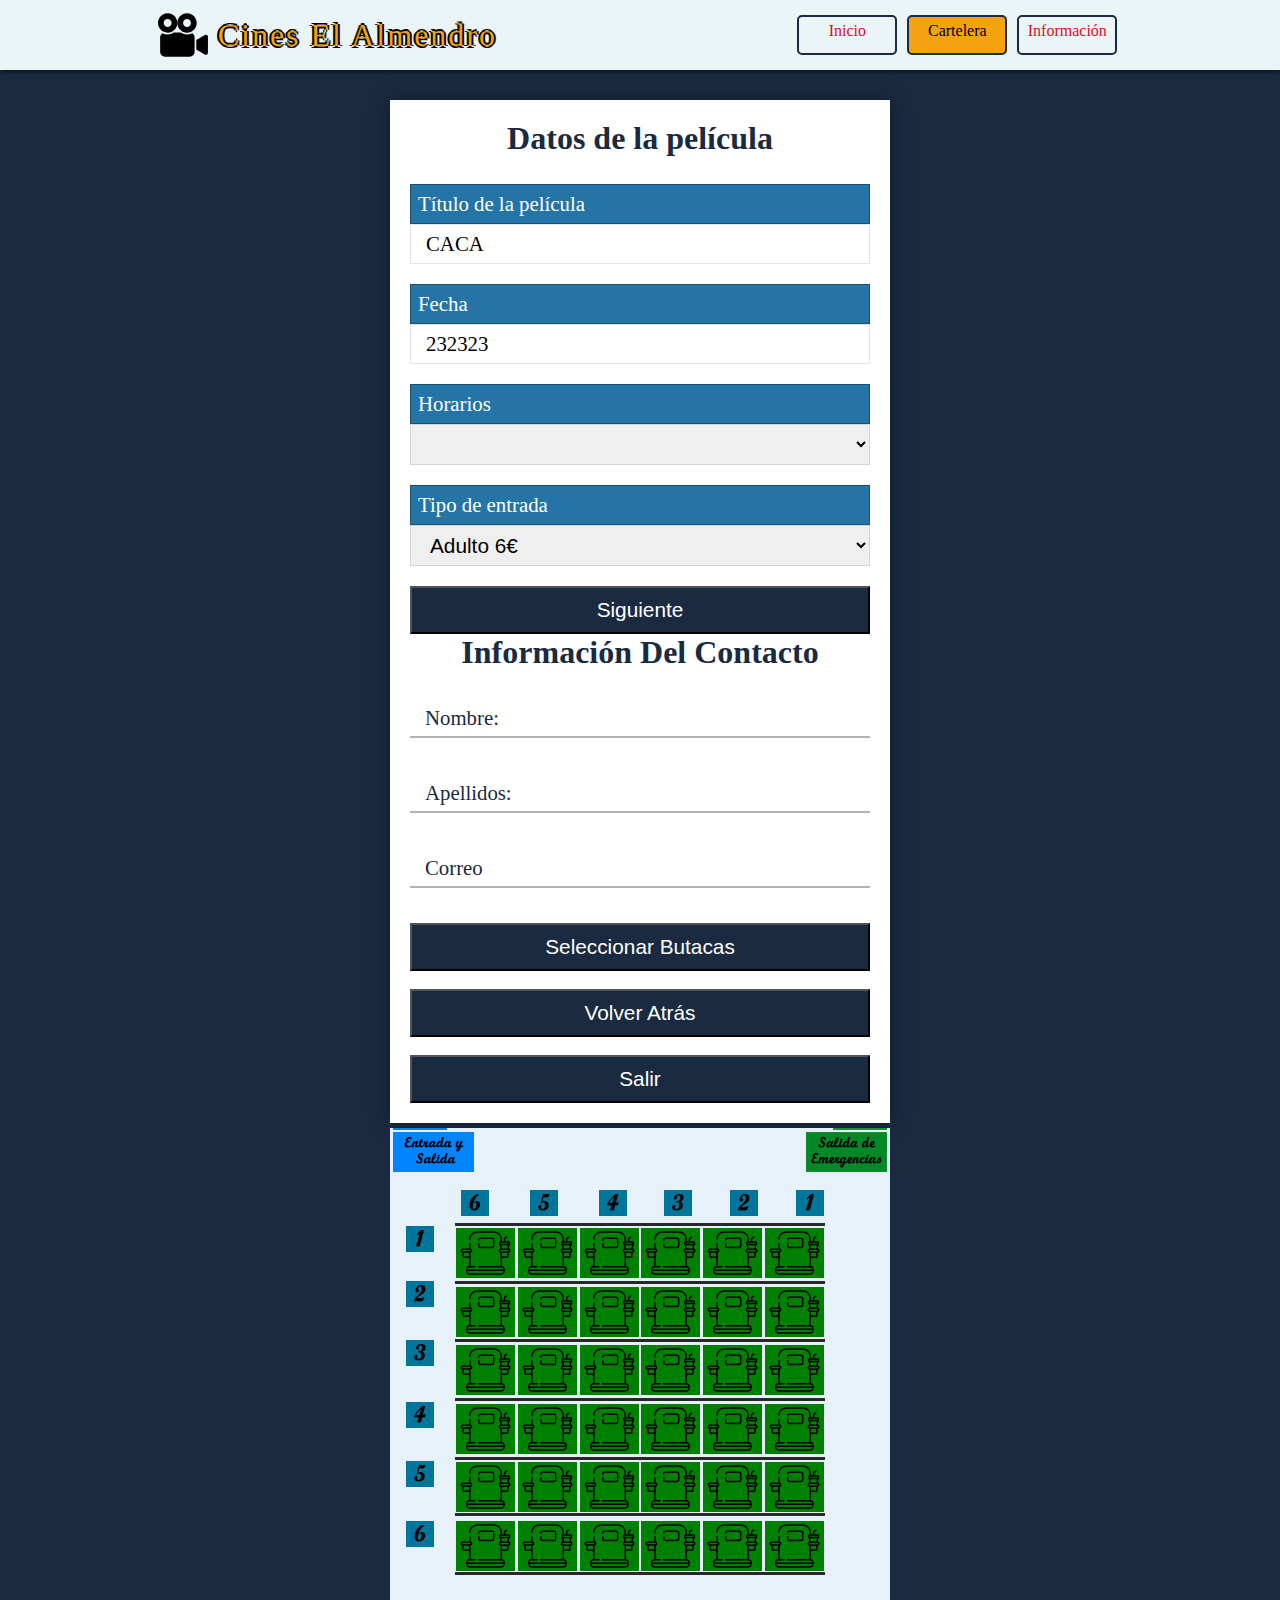
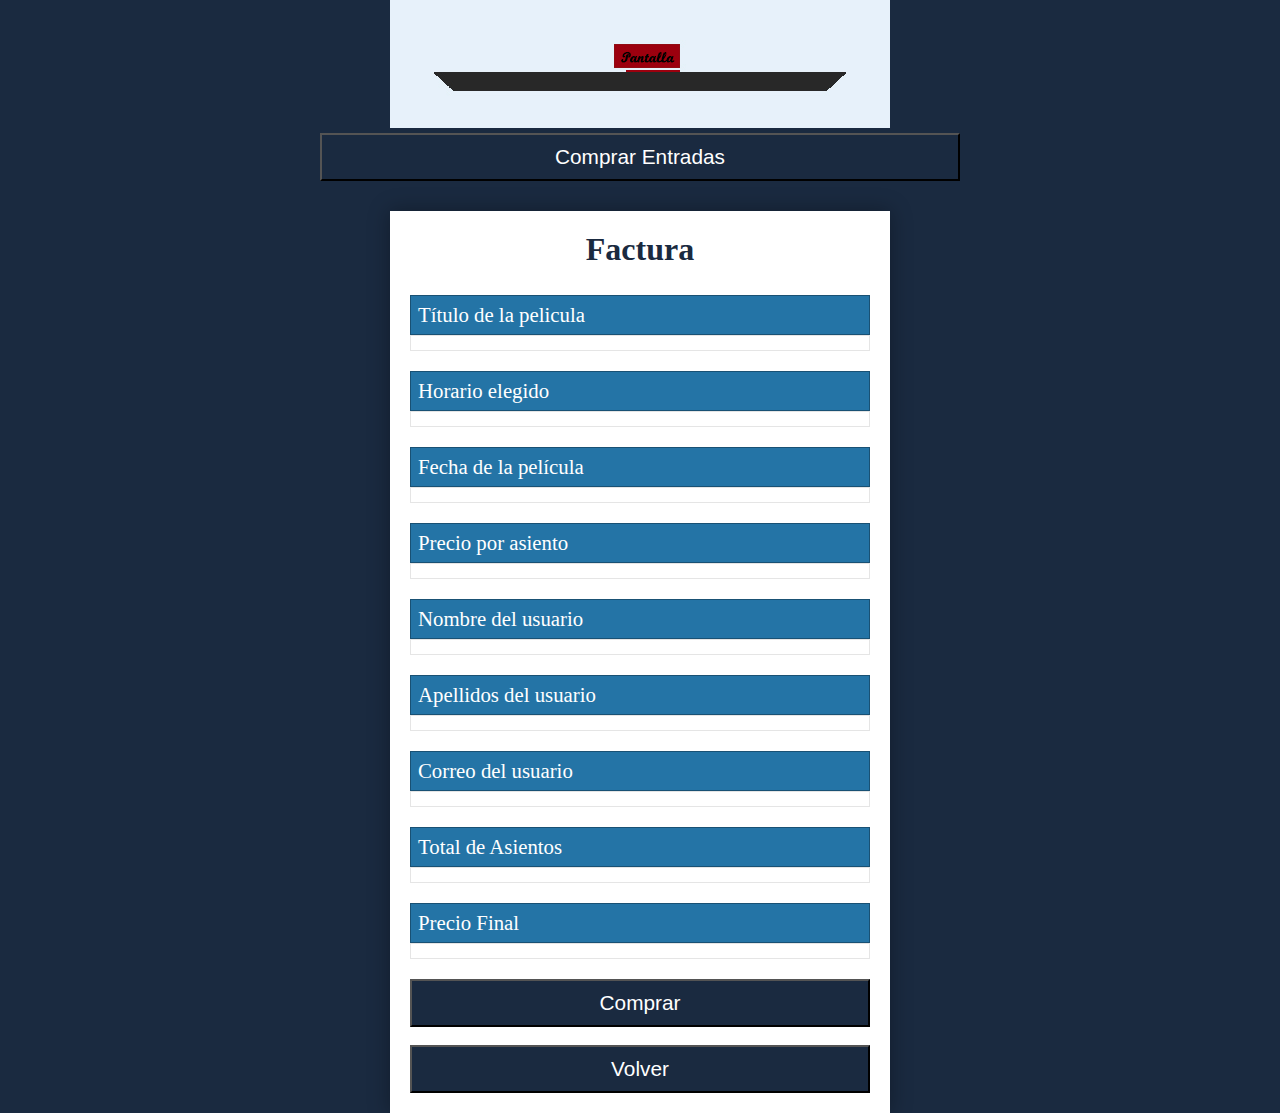
<file: compra/index.html>
<!DOCTYPE html>
<html lang="sp">

<head>
	<meta name="viewport" content="width=device-width, initial-scale=1.0">
	<title>Cines</title>

	<!-- estilos -->
	<link rel="stylesheet" href="../toast/jquery.toast.css">
	<link rel="stylesheet" href="estilo.css">

	<!-- js -->
	<script src="https://ajax.aspnetcdn.com/ajax/jQuery/jquery-3.2.1.min.js"></script>
	<script src="../toast/jquery.toast.js"></script>
	<script src="javaScript.js"></script>
</head>

<body>
	<div class="cabecera sombra" id="cabeza">
		<div class="titulo estilosLetra" tabindex="1">
			<img id="logo" src="../img/svgs/logotipo.svg" alt="logo">
			<a href="../index.html" class="leer">Cines El Almendro</a>
		</div>
		<div class="nav">
			<a href="index.html" class="estilosLetra leer" tabindex="0">Inicio</a>
			<a href="index.html" class="estilosLetra leer" tabindex="0">Cartelera</a>
			<a href="index.html" class="estilosLetra leer" tabindex="0">Información</a>
		</div>
	</div>

	<form action="" class="formulario">
		<div class="datos__pelicula">
			<h1 class="formulario__titulo">Datos de la película</h1>

			<label class="cabeza">Título de la película</label>
			<label id="titulo">CACA</label>

			<label class="cabeza">Fecha</label>
			<label id="fecha">232323</label>

			<label class="cabeza">Horarios</label>
			<select id="Hora"></select>

			<label class="cabeza">Tipo de entrada</label>
			<select id="TipoEntrada">
				<option value="6.0">Adulto 6€</option>
				<option value="4.5">Jover 4.5€</option>
				<option value="3.0">niño 3€</option>
			</select>

			<input type="button" class="formulario__submit" id="mostrarDatosPelicula" value="Siguiente">
		</div>

		<div class="datos__usuario">
			<h1 class="formulario__titulo">Información Del Contacto</h1>
			<input type="text" class="formulario__input" id="nombre">
			<label for="" class="formulario__label">Nombre:</label>

			<input type="text" class="formulario__input" id="apellidos">
			<label for="" class="formulario__label">Apellidos:</label>

			<input type="email" class="formulario__input" id="email">
			<label for="" class="formulario__label">Correo</label>

			<input type="button" class="formulario__submit" id="SeleccionarButacas" value="Seleccionar Butacas">
			<br>
			<input type="button" class="formulario__submit" id="VolverDatosPelicula" value="Volver Atrás">
		</div>
		 <br>
		<input type="button" class="formulario__submit" id="volverIndex" value="Salir">
	</form>
	
	<div class="sala" id="MostrarSala">
		<div class="sillas">
			<img src="../img/svgs/butaca1.svg" id="silla" class="disponible" onclick="comprueba(this)">
			<img src="../img/svgs/butaca1.svg" id="silla" class="disponible" onclick="comprueba(this)">
			<img src="../img/svgs/butaca1.svg" id="silla" class="disponible" onclick="comprueba(this)">
			<img src="../img/svgs/butaca1.svg" id="silla" class="disponible" onclick="comprueba(this)">
			<img src="../img/svgs/butaca1.svg" id="silla" class="disponible" onclick="comprueba(this)">
			<img src="../img/svgs/butaca1.svg" id="silla" class="disponible" onclick="comprueba(this)">
			<img src="../img/svgs/butaca1.svg" id="silla" class="disponible" onclick="comprueba(this)">
			<img src="../img/svgs/butaca1.svg" id="silla" class="disponible" onclick="comprueba(this)">
			<img src="../img/svgs/butaca1.svg" id="silla" class="disponible" onclick="comprueba(this)">
			<img src="../img/svgs/butaca1.svg" id="silla" class="disponible" onclick="comprueba(this)">
			<img src="../img/svgs/butaca1.svg" id="silla" class="disponible" onclick="comprueba(this)">
			<img src="../img/svgs/butaca1.svg" id="silla" class="disponible" onclick="comprueba(this)">
			<img src="../img/svgs/butaca1.svg" id="silla" class="disponible" onclick="comprueba(this)">
			<img src="../img/svgs/butaca1.svg" id="silla" class="disponible" onclick="comprueba(this)">
			<img src="../img/svgs/butaca1.svg" id="silla" class="disponible" onclick="comprueba(this)">
			<img src="../img/svgs/butaca1.svg" id="silla" class="disponible" onclick="comprueba(this)">
			<img src="../img/svgs/butaca1.svg" id="silla" class="disponible" onclick="comprueba(this)">
			<img src="../img/svgs/butaca1.svg" id="silla" class="disponible" onclick="comprueba(this)">
			<img src="../img/svgs/butaca1.svg" id="silla" class="disponible" onclick="comprueba(this)">
			<img src="../img/svgs/butaca1.svg" id="silla" class="disponible" onclick="comprueba(this)">
			<img src="../img/svgs/butaca1.svg" id="silla" class="disponible" onclick="comprueba(this)">
			<img src="../img/svgs/butaca1.svg" id="silla" class="disponible" onclick="comprueba(this)">
			<img src="../img/svgs/butaca1.svg" id="silla" class="disponible" onclick="comprueba(this)">
			<img src="../img/svgs/butaca1.svg" id="silla" class="disponible" onclick="comprueba(this)">
			<img src="../img/svgs/butaca1.svg" id="silla" class="disponible" onclick="comprueba(this)">
			<img src="../img/svgs/butaca1.svg" id="silla" class="disponible" onclick="comprueba(this)">
			<img src="../img/svgs/butaca1.svg" id="silla" class="disponible" onclick="comprueba(this)">
			<img src="../img/svgs/butaca1.svg" id="silla" class="disponible" onclick="comprueba(this)">
			<img src="../img/svgs/butaca1.svg" id="silla" class="disponible" onclick="comprueba(this)">
			<img src="../img/svgs/butaca1.svg" id="silla" class="disponible" onclick="comprueba(this)">
			<img src="../img/svgs/butaca1.svg" id="silla" class="disponible" onclick="comprueba(this)">
			<img src="../img/svgs/butaca1.svg" id="silla" class="disponible" onclick="comprueba(this)">
			<img src="../img/svgs/butaca1.svg" id="silla" class="disponible" onclick="comprueba(this)">
			<img src="../img/svgs/butaca1.svg" id="silla" class="disponible" onclick="comprueba(this)">
			<img src="../img/svgs/butaca1.svg" id="silla" class="disponible" onclick="comprueba(this)">
			<img src="../img/svgs/butaca1.svg" id="silla" class="disponible" onclick="comprueba(this)">
		</div>
	</div>
	<input class="formulario__submit" type="button" value="Comprar Entradas" style="width: 50%; margin: auto;" id="reservar">
	
	<div class="factura">
		<h1 class="formulario__titulo">Factura</h1>
		<label class="cabeza">Título de la pelicula</label>
		<label class="info" id="TiDato"></label>
		
		<label class="cabeza">Horario elegido</label>
		<label class="info" id="HDato"></label>
		
		<label class="cabeza">Fecha de la película</label>
		<label class="info" id="FDato"></label>
		
		<label class="cabeza">Precio por asiento</label>
		<label class="info" id="PDato"></label>
		
		<label class="cabeza">Nombre del usuario</label>
		<label class="info" id="NDato"></label>
		
		<label class="cabeza">Apellidos del usuario</label>
		<label class="info" id="ADato"></label>
		
		<label class="cabeza">Correo del usuario</label>
		<label class="info" id="CDato"></label>
		
		<label class="cabeza">Total de Asientos</label>
		<label class="info" id="TDato"></label>
		
		<label class="cabeza">Precio Final</label>
		<label class="info" id="PFDato"></label>
		
		<input type="button" value="Comprar" class="formulario__submit" id="comprar">
		<br>
		<input type="button" value="Volver" class="formulario__submit" id="volver">
	</div>
</body>
</html>
</file>
<file: compra/estilo.css>
/* CSS GLOBAL*/
/*
Colores Primarios:
blanco roto  	->  #EBF4F7
rojo    		->  #E00B27
azul oscuro 	->  #1A2A40 
azul flojo		->	#2474A6
amarillo 		->	#F2A30F
*/

*{
	padding: 0;
	margin: 0;
	box-sizing: border-box;
	<!-- scroll-behavior: smooth;-->
}

body{
	background-color: #1A2A40;
	height: 100vh;
}

.sombra{
	<!--sombras-->
	-webkit-box-shadow: 1px 1px 5px 0px rgba(0,0,0,0.75);
	-moz-box-shadow: 1px 1px 5px 0px rgba(0,0,0,0.75);
	box-shadow: 1px 1px 5px 0px rgba(0,0,0,0.75);
}

.estilosLetra{
	font-family: 'Pacifico', cursive;
}

.cabecera{	
	background-color:  #EBF4F7;
	display: flex;
	flex-wrap: wrap;
	padding: 10px;
	justify-content:space-around;
}

.cabecera .titulo{
	text-align: center;
	display: flex;
	align-items: center;
}

#logo{
	width: 50px;
	height: 50px;
}

.titulo a{
	font-size: 2em;
	margin-left: 10px;
	color: 	#F2A30F;
	text-decoration: none;
	letter-spacing: 2px;
	text-shadow: -2px 0 black, 0 2px black, 2px 0 black, 0 -2px black;
}
.cabecera .nav{
	text-align: center;
	display: flex;
	flex-wrap: wrap;
}

.cabecera .nav a{
	margin: 5px;
	border-radius: 5px;
	text-decoration: none;
	width: 100px;   
    border: 2px solid #1A2A40;
    color: #E00B27;
    padding: 5px;
}

.cabecera .nav a:nth-child(2){¡
	border: 2px solid;    
    background-color: #F2A30F;
    border: 2px solid #1A2A40;
    color: black;
}

/* formulario */
.formulario{
	width: 500px;
	max-width: 100%;
	margin: auto;
	margin-top: 30px;
	padding: 20px;
	box-shadow: 0 0 20px 1px rgba(0,0,0,0.3);
	position: relative;
	background-color: white;
	z-index: 0;
}

.formulario__titulo{
	text-align: center;
	margin-top: 0;
	color: #1A2A40 ;
	margin-bottom: 27px;
}

.formulario__input, .formulario__label, .formulario__submit{
	display: block;
	width: 100%;	
	font-size: 1.3em;
}

.formulario__input{
	padding: 7px;
	border: none;
	border-bottom: 2px solid rgba(0,0,0,0.3);
	margin-bottom: 35px;
	background-color: transparent;
	z-index: 2;
}

.formulario__label{
	padding-left: 15px;
	position: absolute;
	margin-top: -67px;
	z-index: -1;
	color: #1A2A40;
	transition: all .2s;
}

.formulario__submit{
	background: #1A2A40;
	color: white;
	padding: 10px 20px;
	cursor: pointer;
}

.formulario__submit:hover{
	transition: all .2s;
	background: #F2A30F;
}

/*animaciones*/
.formulario__input:focus{
	border-color:#F2A30F;
	outline: none;
}

.formulario__input:focus + .formulario__label{
	margin-top: -100px;
}

.fijar{
	margin-top: -100px;
}

/* formulario cliente*/

.cabeza{
	display: block;
	width: 100%;	
	font-size: 1.3em;
	color:white;
	padding: 7px;
	background-color: #2474A6;
	border:1px solid rgba(0,0,0,0.3);
}

#titulo, #fecha, #TipoEntrada, #Hora, .info{
	display: block;
	width: 100%;
	margin-bottom: 20px;
	padding: 7px;
	padding-left: 15px;
	font-size: 1.3em;
	border: 0.5px solid rgba(0,0,0,0.1);
	outline: none;
}

#TipoEntrada:hover, #Hora:hover{
	transition: all .2s;
	background: rgba(0,0,0,0.1);
}

.sala{
	width: 500px;
	max-width: 100%;
	height: 600px;
	margin: 5px auto;
	position: relative;
	background-image: url("../img/sala.jpg");
	background-size: 100% 100%;
}

.sillas{
	width: 370px;
	max-width: 100%;
	margin: auto;
	display: flex;
	flex-wrap: wrap;
	justify-content: space-around;
	padding-top: 100px;
}

#silla{
	width: 16%;
	height: 50px;
	margin-bottom: 8.5px;
}

.reservado{
	background-color: #0875BA;
}

.nodisponible{
	background-color: #930101;
}

.disponible{
	background-color: green;
}

.factura{	
	width: 500px;
	max-width: 100%;
	margin: auto;
	margin-top: 30px;
	padding: 20px;
	box-shadow: 0 0 20px 1px rgba(0,0,0,0.3);
	background-color: white;
}
</file>
